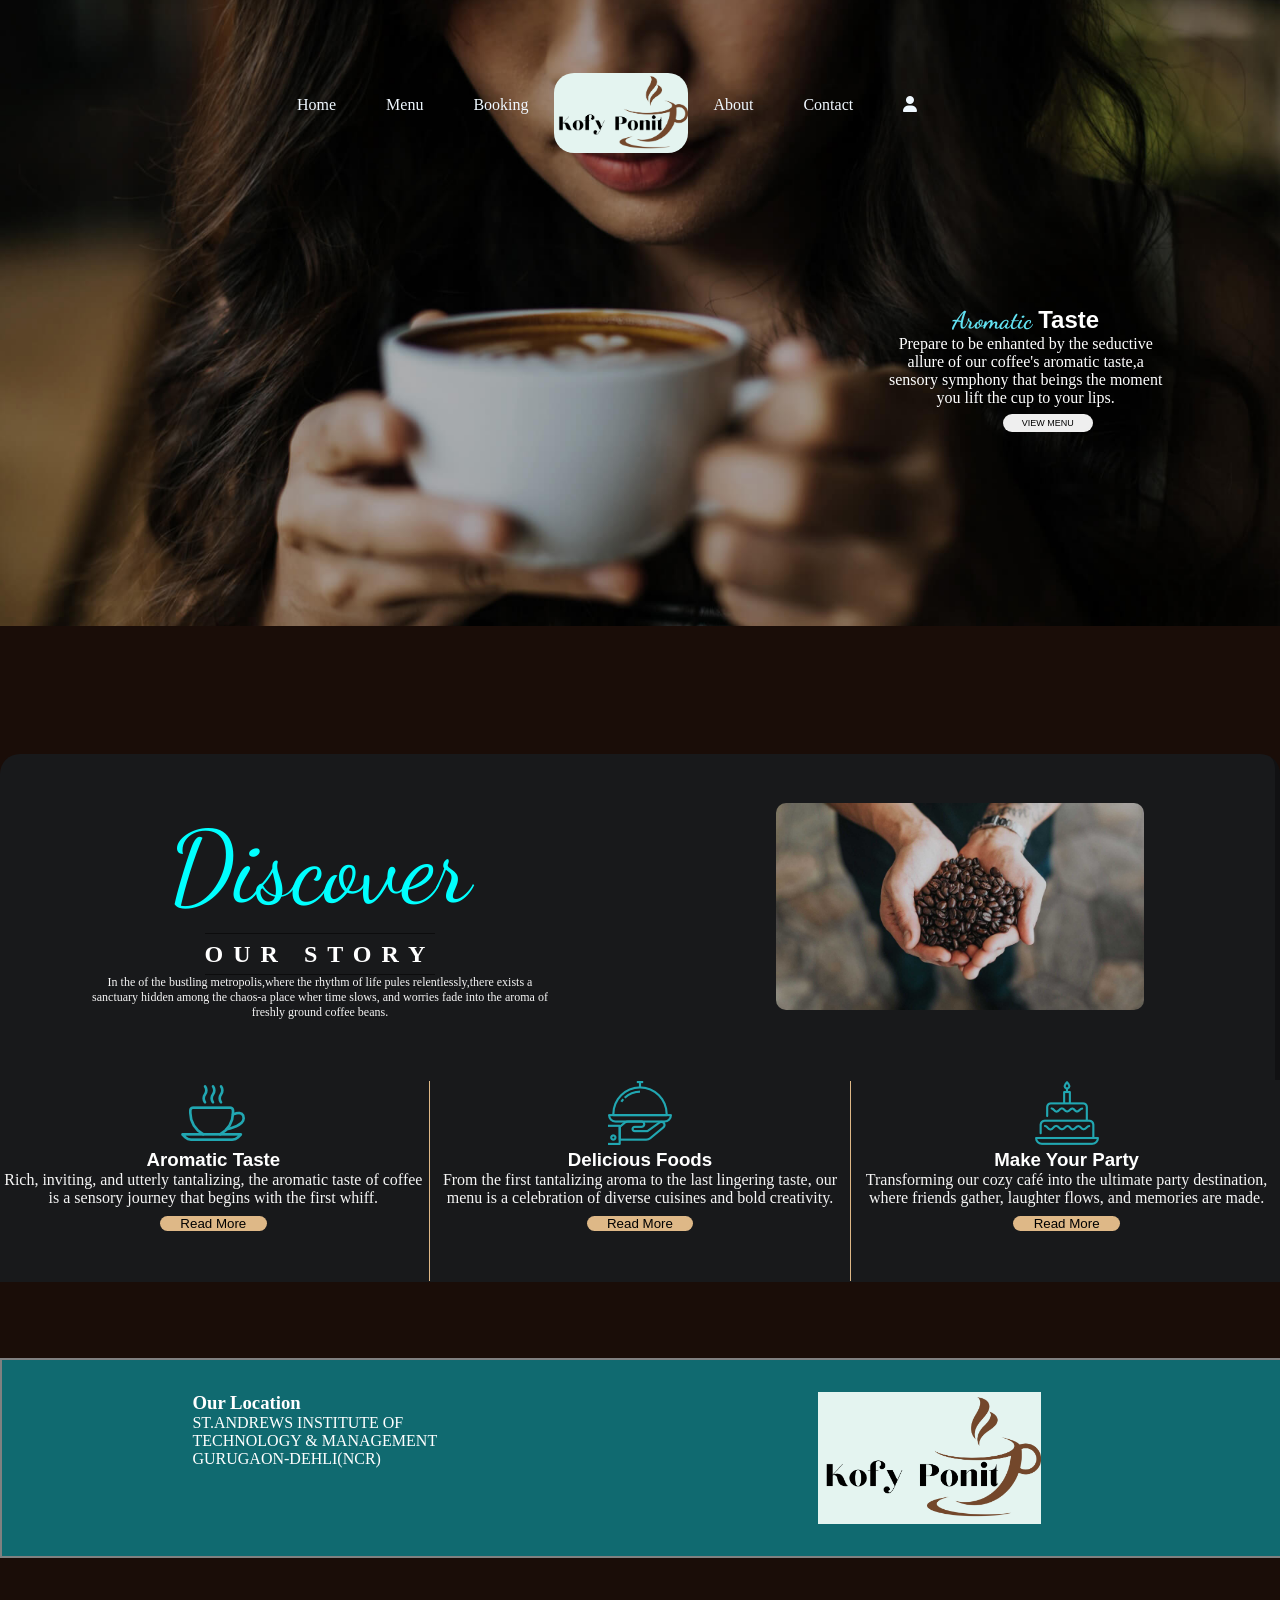
<file: index.html>
<!DOCTYPE html>
<html lang="en">
<head>
    <meta charset="UTF-8">
    <meta name="viewport" content="width=device-width, initial-scale=1.0">
    <title>KOFYPOINT</title>
    <link rel="stylesheet" href="https://cdnjs.cloudflare.com/ajax/libs/font-awesome/6.5.2/css/all.min.css">
    <link href="https://fonts.googleapis.com/css2?family=Dancing+Script:wght@400..700&family=Pacifico&display=swap"
        rel="stylesheet">
    <link rel="stylesheet" href="home.css">
</head>
<body>
    <!-- ...... Header ....... -->
    <header>
        <nav class="navbar">
            <ul>
                <li><a href="#">Home</a></li>
                <li><a href="#">Menu</a></li>
                <li><a href="./booking.html">Booking</a></li>
                <h3 id="logo"><img src="./image/Coffee Shop logo (1)2.png" alt=""></h3>
                <li><a href="./about.html">About</a></li>
                <li><a href="./contact.html">Contact</a></li>
                <li><a href="./Login.html"><i class="fa-solid fa-user"></i></a></li>
            </ul>
        </nav>
        <div class="discription">
            <h2>Aromatic <span>Taste</span></h2>
            <p>Prepare to be enhanted by the seductive allure of our coffee's aromatic taste,a sensory symphony that
                beings the moment you lift the cup to your lips.</p>
            <button type="menu">VIEW MENU</button>
        </div>
    </header>
    <!-- ..... Main ..... -->
    <!-- .......  SECTION1 ....... -->
    <main>
        <section class="section1">
            <div class="maindiv">
                <div id="div1" class="item">
                    <h2 class="s1">Discover</h2>
                    <h2 class="s2">OUR STORY</h2>
                    <p class="lead">In the of the bustling metropolis,where the rhythm of life pules relentlessly,there
                        exists a
                        sanctuary hidden among the chaos-a place wher time slows, and worries fade into the aroma of
                        freshly ground coffee beans.</p>
                </div>
                <div id="div2" class="item">
                    <img src="./image/bg-1.jpg" alt="">
                </div>
            </div>
            <div id="div3">
                <div class="flex">
                    <img src="./image/icon-1.png" alt="">
                    <h3>Aromatic Taste</h3>
                    <p class="sec1_para">Rich, inviting, and utterly tantalizing, the aromatic taste of coffee is a
                        sensory journey that begins with the first whiff.</p>
                    <button type="menu" class="btnRead">Read More</button>
                </div>
                <div class="flex" id="flexbox">
                    <img src="./image/icon-2.png" alt="">
                    <h3>Delicious Foods</h3>
                    <p class="sec1_para">From the first tantalizing aroma to the last lingering taste, our menu is a
                        celebration of diverse cuisines and bold creativity.</p>
                    <button type="menu" class="btnRead">Read More</button>
                </div>
                <div class="flex">
                    <img src="./image/icon-3.png" alt="">
                    <h3>Make Your Party</h3>
                    <p class="sec1_para">Transforming our cozy café into the ultimate party destination, where friends
                        gather, laughter flows, and memories are made.</p>
                    <button type="menu" class="btnRead">Read More</button>
                </div>
            </div>
        </section>
    </main>

    <!-- ...... FOOTER ....... -->

    <section class="lastSec">
        <footer>
            <div class="footcontainer">
                <div class="footcontent">
                    <div>
                        <h3>Our Location</h3>
                        <p>ST.ANDREWS INSTITUTE OF</p>
                        <p> TECHNOLOGY & MANAGEMENT</p>
                        <P>GURUGAON-DEHLI(NCR)</P>
                    </div>
                </div>
                <div class="footcontent" id="ftImg">
                    <img src="./image/Coffee Shop logo (1)2.png"
                        alt="">
                </div>
                <div class="footcontent">
                    <a href="#" class="icon"><i class="fa-brands fa-square-facebook"></i></a>
                    <a href="#" class="icon"><i class="fa-brands fa-square-twitter"></i></a>
                    <a href="#" class="icon"><i class="fa-brands fa-square-instagram"></i></a>
                    <a href="#" class="icon"><i class="fa-brands fa-square-whatsapp"></i></a>
                    <a href="#" class="icon"><i class="fa-brands fa-square-snapchat"></i></a>
                </div>
            </div>
        </footer>
    </section>
</body>
</html>
</file>
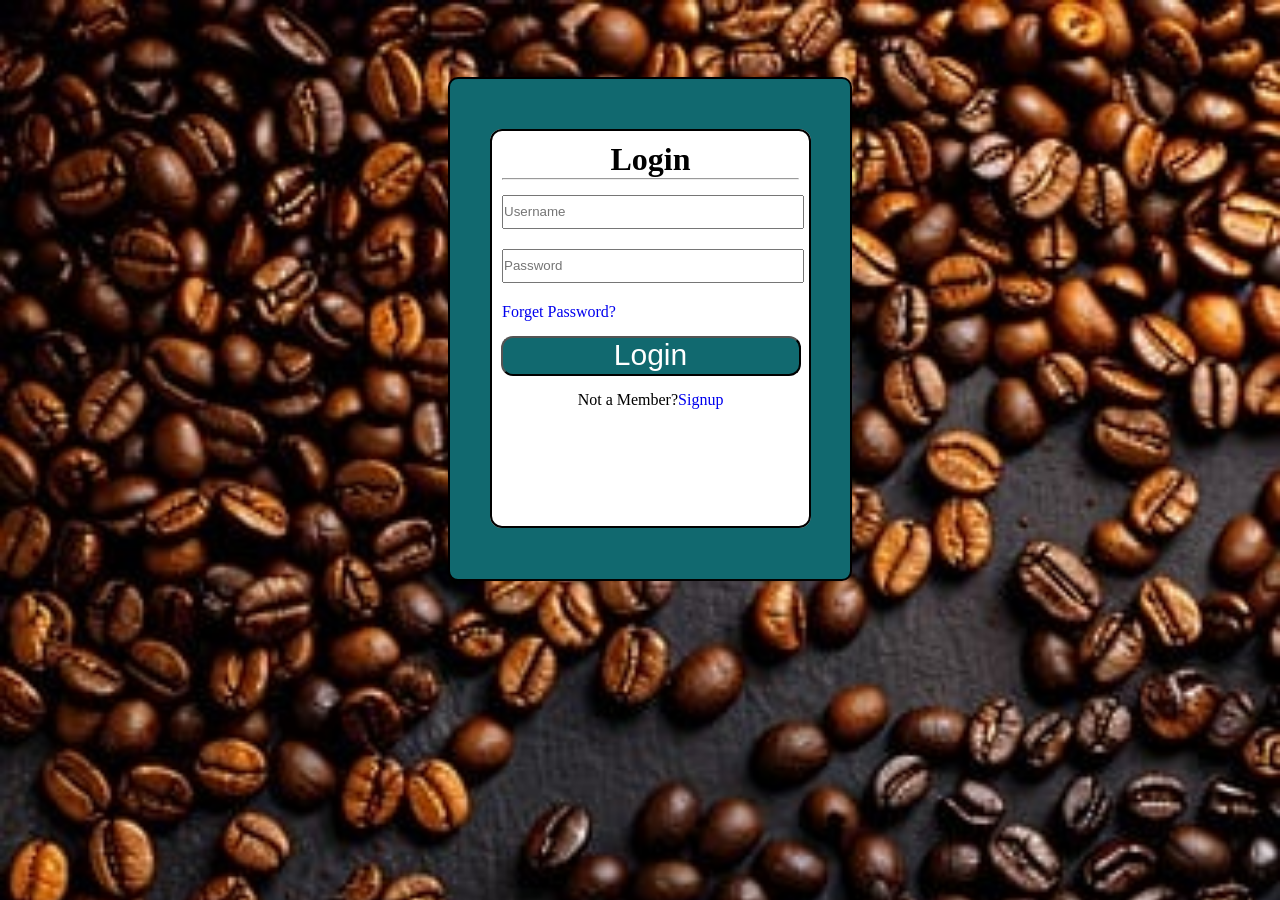
<file: Login.html>
<!DOCTYPE html>
<html lang="en">

<head>
    <meta charset="UTF-8">
    <meta name="viewport" content="width=device-width, initial-scale=1.0">
    <meta name="X-UA-Conptible" content="ie=edge">
    <title>KOFYPOINT : LogIn</title>
    <link rel="stylesheet" href="Login.css">
<body>
    <div class="container">
        <form class="arr">
            <fieldset>
                <h1>Login</h1>
                <hr>
                <div class="label">
                    <label for="username"></label>
                    <input type="text" id="username" name="username" placeholder="Username" required><br>
                </div>
                <div class="label">
                    <label for="pwd"></label>
                    <input type="password" id="pwd" name="pwd" placeholder="Password" required>
                </div>
                <div class="label">
                    <a href="#">Forget Password? </a>
                </div>
                <div id="button">
                    <button type="submit">
                        <div>Login</div>
                    </button>
                </div>
                <div class="label">
                    <p>Not a Member?<a href="./SignUp.html">Signup</a></p>
                </div>
            </fieldset>
        </form>
    </div>
</body>
</html>
</file>
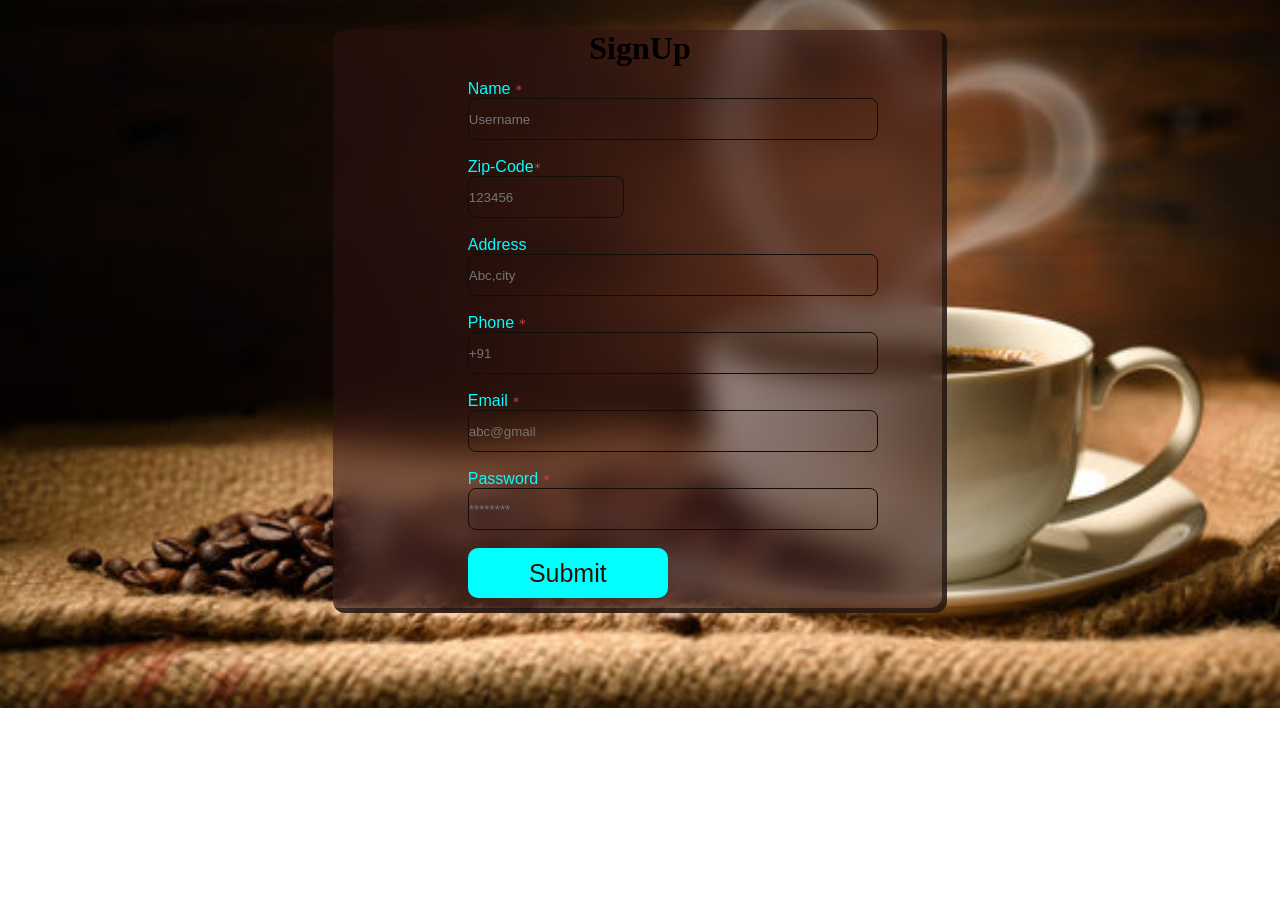
<file: SignUp.html>
<!DOCTYPE html>
<html lang="en">

<head>
    <meta charset="UTF-8">
    <meta name="viewport" content="width=device-width, initial-scale=1.0">
    <meta name="X-UA-Conptible" content="ie=edge">
    <title>KOFYPOINT : SignUp</title>
    <link rel="stylesheet" href="SignUp.css">
    <style>
      
    </style>
</head>

<body>
    <form action="">
        <h1 style="text-align: center;">SignUp</h1>
        <fieldset>
            <div class="container">
                <label for="Name">Name <code class="code1">*</code></label><br>
                <div>
                    <input type="text" id="name" name="name" placeholder="Username" required>
                </div>
            </div>
            <div class="container">
                <label for="zipcode">Zip-Code<Code class="code1">*</Code></label><br>
                <div class="inbox">
                    <input type="number" id="zipcode" name="zipcode" placeholder="123456" pattern="[0-9]{6}">
                    <!-- <p><code class="c2">First</code></p> -->
                </div>
                <!-- <div class="inbox">
                    <input type="text" id="lname" name="fatherName" required><br>
                    <p><code class="c2">Last</code></p>
                </div> -->
            </div>
            <div class="container">
                <label for="address">Address</label><br>
                <div class="input1">
                    <input type="text" id="address" name="address" placeholder="Abc,city" required>
                </div>
            </div>
            <div class="container">
                <label for="phone">Phone <code class="code1">*</code></label><br>
                <div class="input1">
                    <input type="number" id="phone" name="phone" placeholder="+91">
                </div>
            </div>
            <div class="container">
                <label for="email">Email <code class="code1">*</code></label><br>
                <div class="input1">
                    <input type="email" name="email" id="email" placeholder="abc@gmail" required>
                </div>
            </div>
            <div class="container">
                <label for="password">Password <code class="code1">*</code></label><br>
                <div class="input1">
                    <input type="password" id="password" name="password" pattern="[0-9,A-Z,a-z]" placeholder="********">
                </div>
            </div>
            <div class="container">
                <div id="btn">
                    <button type="submit">Submit</button>
                </div>
            </div>
        </fieldset>
    </form>
</body>

</html>
</file>
<file: home.css>
* {
    margin: 0;
    padding: 0;
    box-sizing: border-box;
}
body{
    background-color: rgb(26, 13, 8);
}

html {
    scroll-behavior: smooth;
}

/* .... HEADER ..... */
header {
    background-image: url(./image/header.bg.jpg);
    background-repeat: no-repeat;
    background-position: center center;
    height: 100%;
    width: 100%;
    background-size: cover;
}

/* ..... NAVIGATION BAR ....... */
.navbar {
    display: flex;
    flex-direction: row;
    height: 626px;
    width: 100%;
}

#logo img {
    height: 80px;
    border-radius: 20px;
    margin-top: -17%;
    margin-bottom: 2px;
}

.hero {
    border: 2px solid green;
    height: 10px;
    width: 10px;
}

.navbar ul {
    display: flex;
    flex-direction: row;
    margin: 0em 17em;
    margin-top: 6em;
    padding: 0em 0em;
}

.navbar ul li {
    list-style: none;
}

.navbar ul li a {
    text-decoration: none;
    margin: 0px 15px;
    color: aliceblue;
    padding: 10px;
}

.discription {
    height: 145px;
    width: 285px;
    position: absolute;
    text-align: center;
    margin: -25% 0% 0% 69%;
    border: 2px solid aqua;
    border-style: none;
    border-radius: 20px;
}

.discription h2 {
    font-family: "Dancing Script", cursive;
    color: #62e2f2;
}

.discription h2 span {
    font-family: 'Franklin Gothic Medium', 'Arial Narrow', Arial, sans-serif;
    text-decoration: solid;
    text-align: left;
    color: white;

}

.discription button {
    border-radius: 20px;
    width: 90px;
    font-size: 9px;
    margin: 7px 6px 5px 50px;
    padding: 4px 15px;
    text-align: center;
    border-style: none;
}

/*..... MAIN ...... */
.section1 {
    background-image: url(./image/sec.1.jpg);
    background-position: center center;
    background-repeat: no-repeat;
    width: 100%;
    height: 450px;
    background: #18191b;
    box-shadow: inset -5px -5px rgba(0, 0, 0, 0.314);
    margin-top: 10%;
    border-radius:20px ;
}

.item {
    /* border: 2px solid red; */
    height: 302px;
    width: 48%;
    margin: 12px auto;
    padding: 37px 75px;
    text-align: center;
    border-style: none;
    background-color: #18191b;
}

#div2 img {
    width: 23em;
    border-radius: 10px;
}

.maindiv {
    display: flex;
    flex-direction: row;
}

.s1 {
    font-family: "Dancing Script", cursive;
    color: aqua !important;
    font-weight: 200;
    font-size: 100px;
    line-height: 1.3em
}

.s2 {
    color: white;
    font-weight: bold;
    letter-spacing: 10px;
    margin: 0;
    line-height: 40px;
    border: solid 1px rgba(0, 0, 0, .5);
    border-left: none;
    border-right: none;
    display: inline-block;
}

p.lead {
    font-size: 12px;
    color: whitesmoke;
    font-weight: 500;
}

#div3 {
    display: flex;
    flex-direction: row;
    background-color: #18191b;
}

.flex {
    height: 200px;
    width: 33%;
    margin: 1px auto;
    padding: -3px 25px;
    text-align: center;
    border-style: none;
    /* background-color: #18191b; */
}

.flex h3 {
    font-family: 'Franklin Gothic Medium', 'Arial Narrow', Arial, sans-serif;
    color: white;
}

.flex p {
    font-family: Cambria, Cochin, Georgia, Times, 'Times New Roman', serif;
    color: whitesmoke;
}

.flex button {
    border-style: none;
    border-radius: 20px;
    width: 8em;
    margin: 9px 0px;
    background-color: burlywood;
}

#flexbox {
    border: 1px solid burlywood;
    border-top: none;
    border-bottom: none;
}
/* ..... FOOTER ...... */
.lastsec {
    display: inline-block;
    position: fixed;
    top: 23px;
}

footer {
    margin-top: 12%;
    width: 100%;
}

.footcontainer {
    background-color: #106a70;
    border: 2px solid gray; 
    height: 200px;
    width: 196vh;
    display: flex;
    flex-direction: row;
    justify-content: space-around;
    margin: 78px auto;
}

.footcontent {
    margin: 2em 0em 2em 0em;
    display: flex;
    gap: 20px;
}

h3,p {
    color: white;
}

.footcontent a {
    text-decoration: none;
    color: white;

}

.icon {
    margin: 2px 0px 0px 0px;
}

.footcontent a i {
    padding: 35px 0px;
    row-gap: 2px;
}
</file>
<file: Login.css>
*{
    margin: 0%;
    padding: 0%;
    /* background-color: rgb(175 165 151); */
}
body{
    background-image: url(./image/bg-7.jpg);
    background-position: no-repeat;
    background-size: cover;
}
.container {
    height: 500px;
    width: 400px;
    border: 2px solid black;
    margin: 6% 35% 94px 35%;
    background-color: #11696f;
    box-shadow: #18191B 090;
    border-radius: 10px;
}
fieldset {
    display: block;
    height: 375px;
    border: 2px solid black;
    border-radius: 12px;
    margin: 50px 40px 55px 40px;
    padding: 10px;
    background-color: white;
}
h1 {
    display: block;
    text-align: center;
}
hr {
    text-shadow: 2px;
}
.label {
    margin: 10px 0px 0px 0px;
    padding: 5px 0px 5px 0px;
    width: 297px;
    height: auto;
    background-color: white;
}

#button {
    margin: 10px 0px 0px 0px;
    padding: 5px 0px 5px 0px;
    width: auto;
    height: auto;
    text-align: center;
    background-color: white
}
button {
    height: 40px;
    width: 300px;
    border-radius: 12px;
    background-color: #11696f;
    font-size: 30px;
    color: white;
    margin: -5px;
    padding-top: 0px;
    padding-bottom: 6px;
}
button:hover {
    color: aqua;
    background-color: #18191B;
}
input {
    height: 30px;
    width: 298px;
}
p {
    text-align: center;
}
a {
    text-decoration: none;
}
</file>
<file: SignUp.css>
* {
    margin: 0%;
    padding: 0%;
}

body {
    background-image: url(./image/bg7.jpg);
    background-repeat: no-repeat;
    background-position: center left;
    background-size: cover;
}

form {
    /* margin: 50px 300px 0px 100px; */
    /* border: 2pxsolid black;  */
    width: 48%;
    margin: 30px auto;
    margin-bottom: -4%;
    background-color: rgb(44, 21, 5, 0.5);
    border-radius: 12px;
    background: transparent;
    background-color: rgba(48, 19, 21, 0.5);
    box-shadow: inset -5px -5px rgba(0, 0, 0, 0.5);
    backdrop-filter: blur(15px);

}

fieldset {
    border-style: none;
    width: auto;
    margin: 0px 0px 0px 130px;

}

.container {
    display: block;
    margin: 10px 5px 10px 5px;
    padding: 3px 0px 5px 0px
}

label {
    color: aqua;
    margin-top: 2px;
    font-family: Arial, Helvetica, sans-serif;
}

.code1 {
    color: rgb(183, 79, 79);
}

.inbox {
    display: inline-table;
}

/* step 1 (rest) */
input {
    height: 40px;
    width: 86%;
    margin-right: 8px;
    border-style: none;
    background-color: #e1e8f6;
    background: transparent;
    border: 1px solid rgb(20, 12, 7);
    border-radius: 8px;
}

/* step 2 (active) */
input:active {
    height: 40px;
    width: 86%;
    margin-right: 8px;
    background: transparent;
    border: 1px solid rgb(50, 27, 12);
    border-radius: 8px;
    /* border-style: none;
    overflow: hidden; */
}

select {
    height: 40px;
    width: 325px;
    background-color: #e1e8f6;
    border-radius: 8px;
    border-style: none;
}

textarea {
    height: auto;
    background-color: #e1e8f6;
    border-radius: 8px;
    border-style: none;
}

button {
    height: 50px;
    width: 200px;
    font-size: 25px;
    background-color: aqua;
    border-color: white;
    border-radius: 10px;
    color: rgb(44, 21, 5);
    border-style: none;
}

button:hover {
    transition: 50ms;
    background-color: aqua;
    color: rgb(208, 21, 21);
}
</file>
